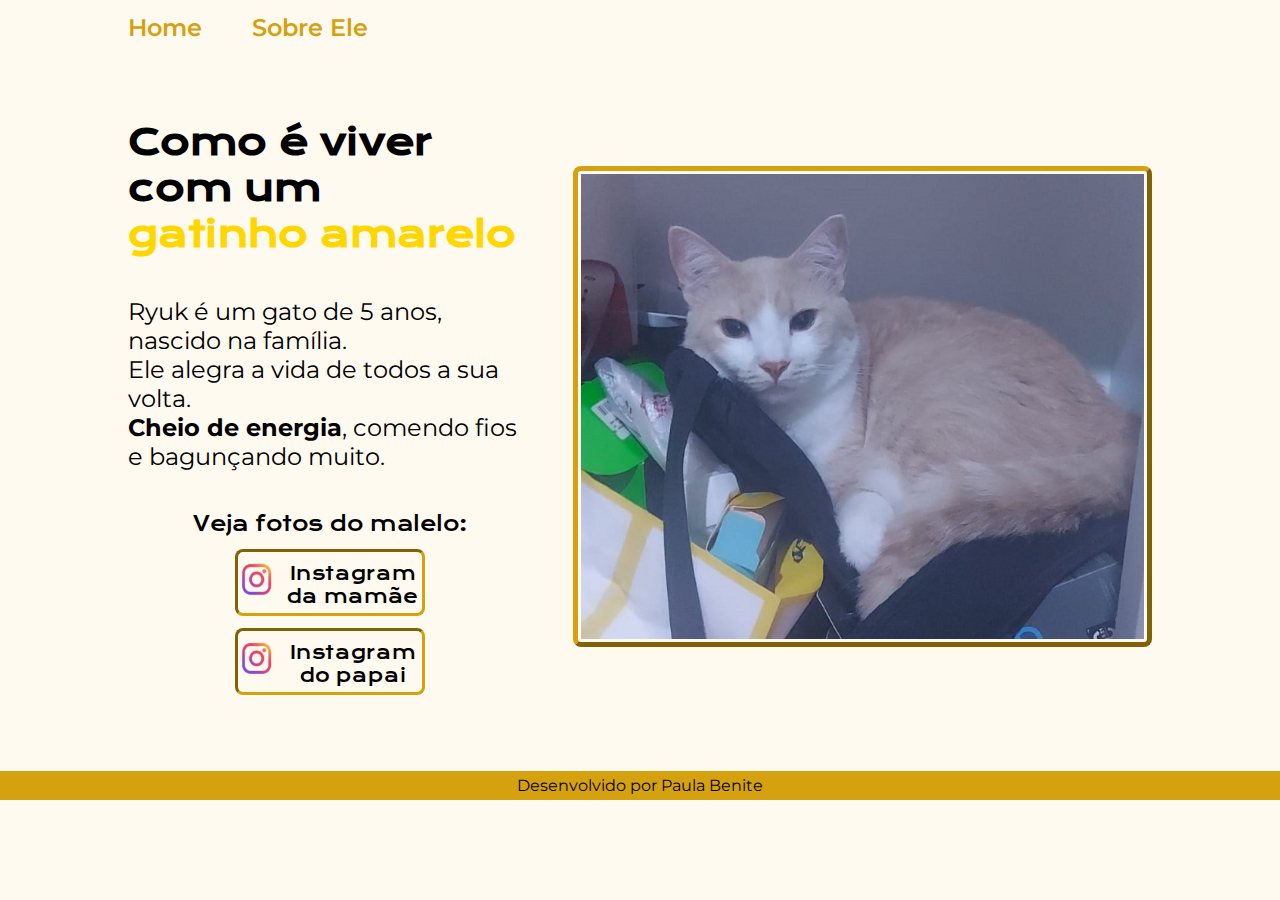
<file: portfolio/index.html>
<!DOCTYPE html>
<html lang="pt-br">
<head>
    <meta charset="UTF-8">
    <meta http-equiv="X-UA-Compatilbe" content="IE=edge">
    <meta name="viewport" content="width=device-width, initial-scale=1.0">
    <title>O Lilule</title>
    <link rel="stylesheet" href="./estilos/style.css">
</head>
<body>
    <header class="cabecalho">
        <nav class="cabecalho__menu"> 
            <a class="cabecalho__menu__link" href="index.html">Home</a>
            <a class="cabecalho__menu__link" href="about.html">Sobre Ele</a>
        </nav>
    </header>
    <main class="apresentacao">
        <section class="apresentacao__conteudo"> 
            <h1 class="apresentacao__conteudo__titulo">
                Como é viver com um <br> <strong class="titulo-destaque">gatinho amarelo</strong>
            </h1>
                <p class="apresentacao__conteudo__texto">
                    Ryuk é um gato de 5 anos, nascido na família. <br>
                    Ele alegra a vida de todos a sua volta. <br>
                    <strong>Cheio de energia</strong>, comendo fios e bagunçando muito.
                </p>
                    <div class="apresentacao__links">
                        <h2 class="apresentacao__links__subtitulo">
                            Veja fotos do malelo:
                        </h2>
                            <a class="apresentacao__links__link" href="https://www.instagram.com/benitep_/" target="_blank">
                                <img width="33" height="35" src="./assets/insta.png">
                                Instagram da mamãe
                            </a>
                            <a class="apresentacao__links__link" href="https://www.instagram.com/god182/" target="_blank">
                                <img width="33" height="35" src="./assets/insta.png">
                                Instagram do papai
                            </a>
                    </div>
        </section>
            <img class="pic__lilo" src="./assets/ryuk.jpg" alt="gato amarelo dentro do guarda roupa"> 
    </main>
    <footer class="rodape">
        <p> Desenvolvido por Paula Benite</p>
    </footer>
</body>
</html>
</file>
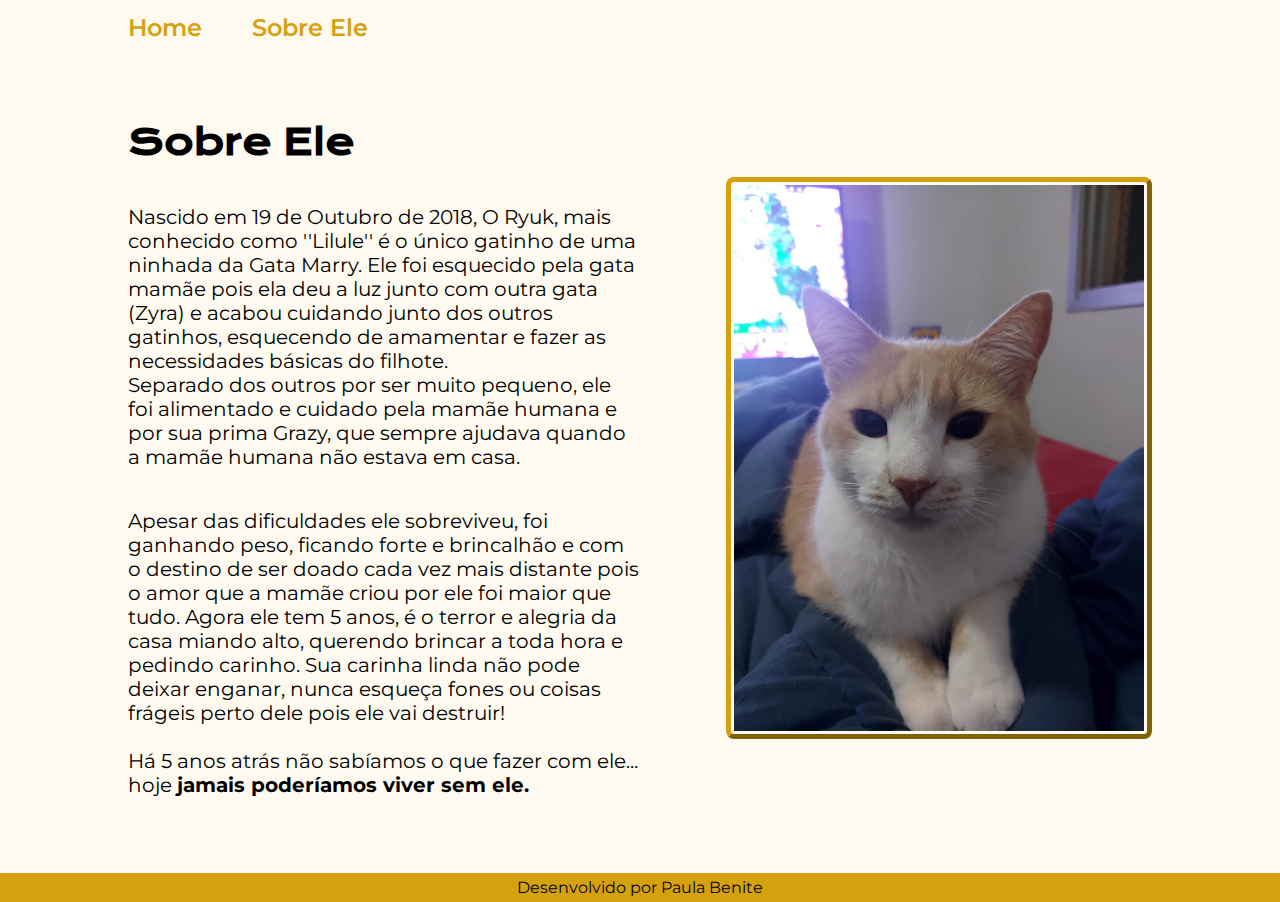
<file: portfolio/about.html>
<!DOCTYPE html>
<html lang="pt-br">
<head>
    <meta charset="UTF-8">
    <meta http-equiv="X-UA-Compatilbe" content="IE=edge">
    <meta name="viewport" content="width=device-width, initial-scale=1.0">
    <title>Sobre Ele</title>
    <link rel="stylesheet" href="./estilos/style.css">
</head>
<body>
    <header class="cabecalho">
        <nav class="cabecalho__menu"> 
            <a class="cabecalho__menu__link" href="index.html">Home</a>
            <a class="cabecalho__menu__link" href="about.html">Sobre Ele</a>
        </nav>
    </header>
<main class="apresentacao">
    <section class="apresentacao__conteudo"> 
        <h1 class="apresentacao__conteudo__titulo">Sobre Ele</h1>
        <p class="conteudo__texto__about">
            Nascido em 19 de Outubro de 2018, O Ryuk, mais conhecido como ''Lilule'' é o único gatinho de uma ninhada da Gata Marry.
            Ele foi esquecido pela gata mamãe pois ela deu a luz junto com outra gata (Zyra) e acabou cuidando junto dos outros gatinhos, esquecendo de amamentar e fazer as necessidades básicas do filhote.<br>
            Separado dos outros por ser muito pequeno, ele foi alimentado e cuidado pela mamãe humana e por sua prima Grazy, que sempre ajudava quando a mamãe humana não estava em casa.
        </p>
        <p class="conteudo__texto__about">
            Apesar das dificuldades ele sobreviveu, foi ganhando peso, ficando forte e brincalhão e com o destino de ser doado cada vez mais
            distante pois o amor que a mamãe criou por ele foi maior que tudo.
            Agora ele tem 5 anos, é o terror e alegria da casa miando alto,
            querendo brincar a toda hora e pedindo carinho.
            Sua carinha linda não pode deixar enganar, nunca esqueça fones ou coisas frágeis
            perto dele pois ele vai destruir!<br><br>
            Há 5 anos atrás não sabíamos o que fazer com ele... hoje <strong>jamais poderíamos viver sem ele.</strong>
        </p>
    </section>
        <img class="pic__lilo_about" src="assets/ryuk2.jpg" alt="gato amarelo na cama"> 
</main>
    <footer class="rodape">
        <p> Desenvolvido por Paula Benite</p>
    </footer>
</body>
</html>
</file>
<file: portfolio/estilos/style.css>
@import url('https://fonts.googleapis.com/css2?family=Krona+One&family=Montserrat&display=swap');

:root {
    --cor-primaria: floralwhite;
    --cor-secundaria: black;
    --cor-terciaria: #d6a10f;

    --font-primaria: "Krona One", sans-serif;
    --font-secundaria: "Montserrat", sans-serif;
}

* {
    margin: 0;
    padding: 0;
}

body {
   /* height: 70vh;*/
    box-sizing: border-box;
    background-color: var(--cor-primaria);
    color: var(--cor-secundaria);
}

.cabecalho {
    padding: 1% 0% 0% 10%;

}

.cabecalho__menu {
    display: flex;
    gap: 50px;

}

.cabecalho__menu__link {
    font-family: var(--font-secundaria);
    font-size: 1.5rem;
    font-weight: 600;
    color: var(--cor-terciaria);
    text-decoration: none;

}

.apresentacao {
    padding: 6% 10%;
    display: flex;
    align-items: center;
    justify-content: space-between;
    gap: 40px;
    
    
}

.apresentacao__conteudo {
    width: 50%;
    display: flex;
    flex-direction: column;
    gap: 40px;
}

.apresentacao__conteudo__titulo {
    font-size: 2.25rem;
    font-family: var(--font-primaria);
}

.titulo-destaque {
    color:gold;

}

.apresentacao__conteudo__texto {
    font-size: 1.5rem;
    font-family: var(--font-secundaria);
}

.conteudo__texto__about {
    font-size: 1.25rem;
    font-family: var(--font-secundaria);

}


.apresentacao__links__subtitulo {
    font-family: var(--font-primaria);
    font-weight: 400;
    font-size: 1.25rem;

}

.apresentacao__links {
    display: flex;
    flex-direction: column;
    align-items: center;
    justify-content: space-between;
    gap: 12px;
}

.apresentacao__links__link {
    display: flex;
    justify-content:center;
    border: 3px inset var(--cor-terciaria);
    width: 45%;
    text-align:center;
    border-radius: 8px;
    font-size: 1.12rem;
    font-weight: 400;
    padding: 10px 0px 5px 2px;
    gap: 10px;
    text-decoration: none;
    color: var(--cor-secundaria);
    font-family: var(--font-primaria);

}

.apresentacao__links__link:hover {
    background-color: var(--cor-terciaria);
    color: white;
    cursor: pointer;
}

.pic__lilo {
    border: 5px outset var(--cor-terciaria);
    width: 55%;
    padding: 3px 3px;
    border-radius: 8px

}

.pic__lilo_about {
    border: 5px outset var(--cor-terciaria);
    width: 40%;
    padding: 3px 3px;
    border-radius: 8px


}


.rodape {
    padding: 5px;
    text-align: center;
    font-family: var(--font-secundaria);
    font-size: 1rem;
    color: var(--cor-secundaria);
    background-color: var(--cor-terciaria);

}

@media (max-width: 1020px) {
    .cabecalho {
        padding: 10%;
    }

    .cabecalho__menu {
        justify-content: center;
    }
    
    .apresentacao {
        flex-direction: column-reverse;
        padding: 5%;
    }

    .apresentacao__conteudo {
        width: auto;
    }

    .apresentacao__links__link {
        width: auto;
    } 

}
</file>
